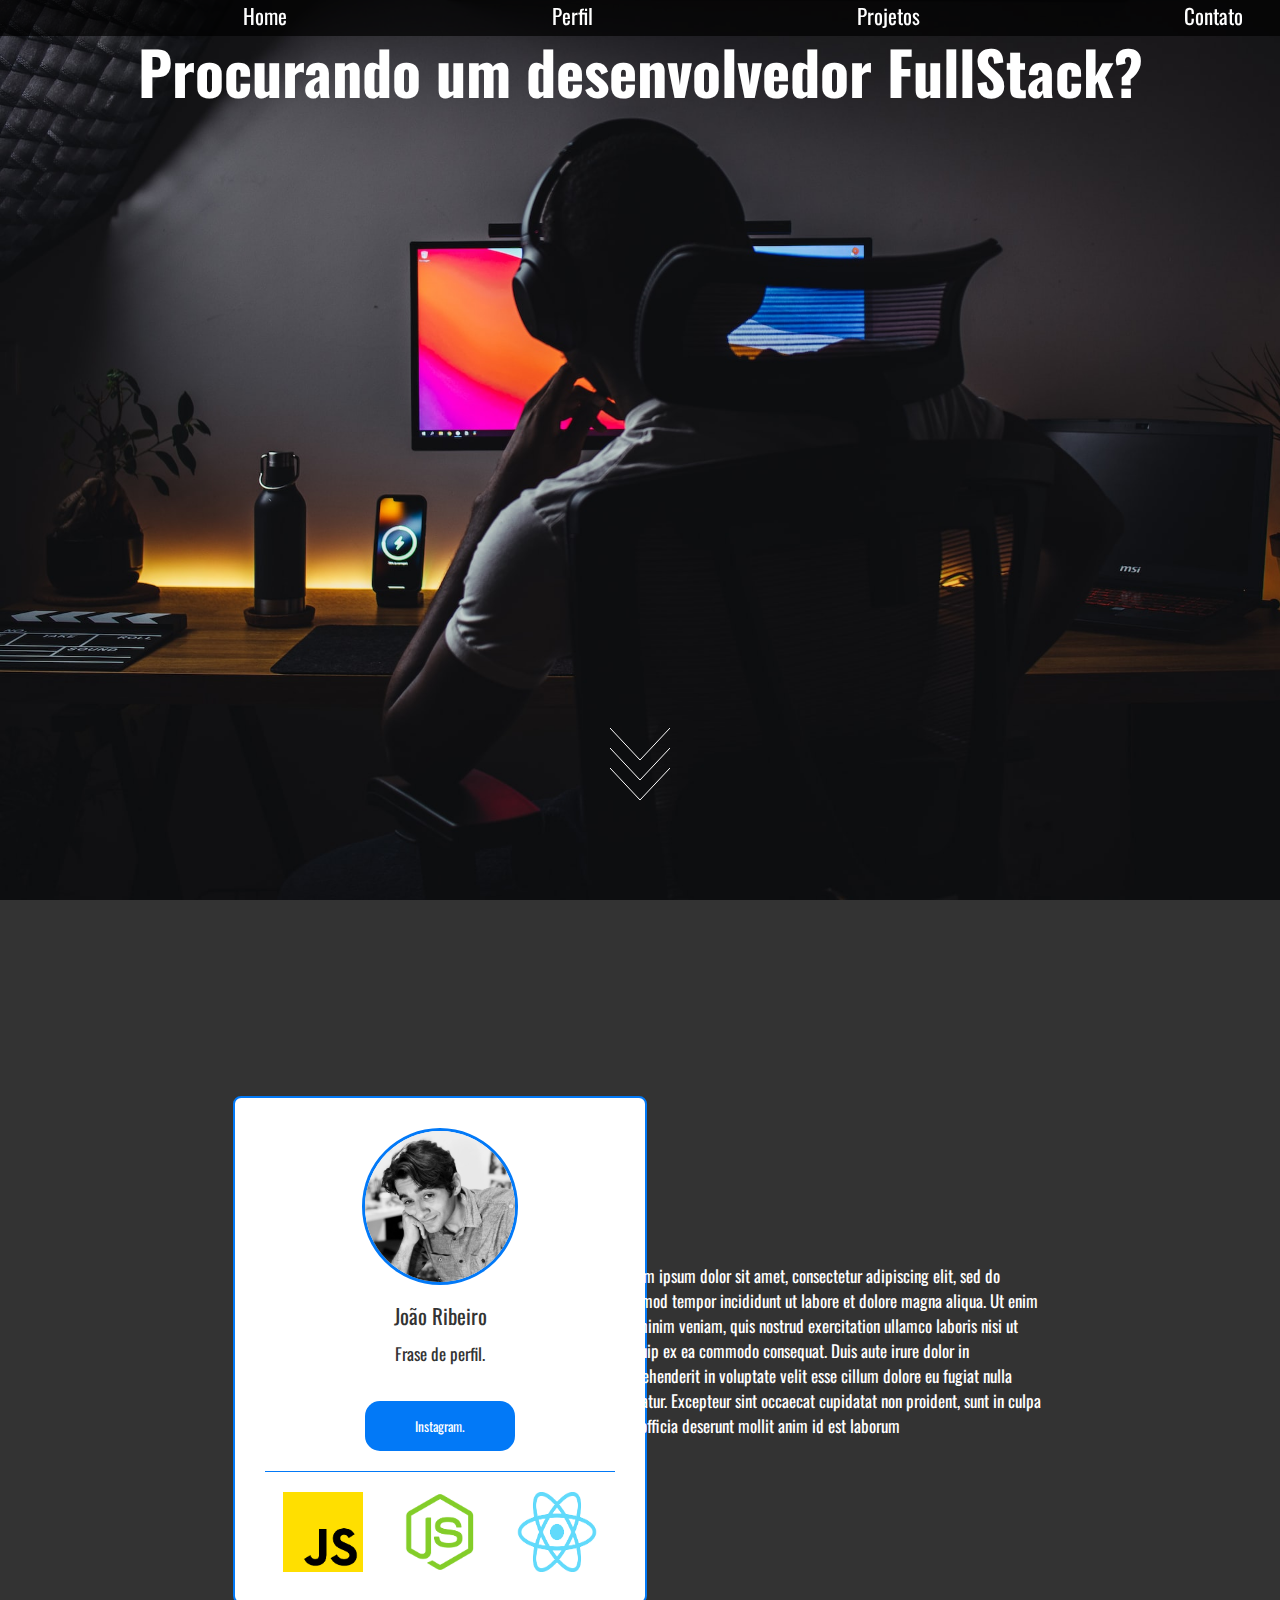
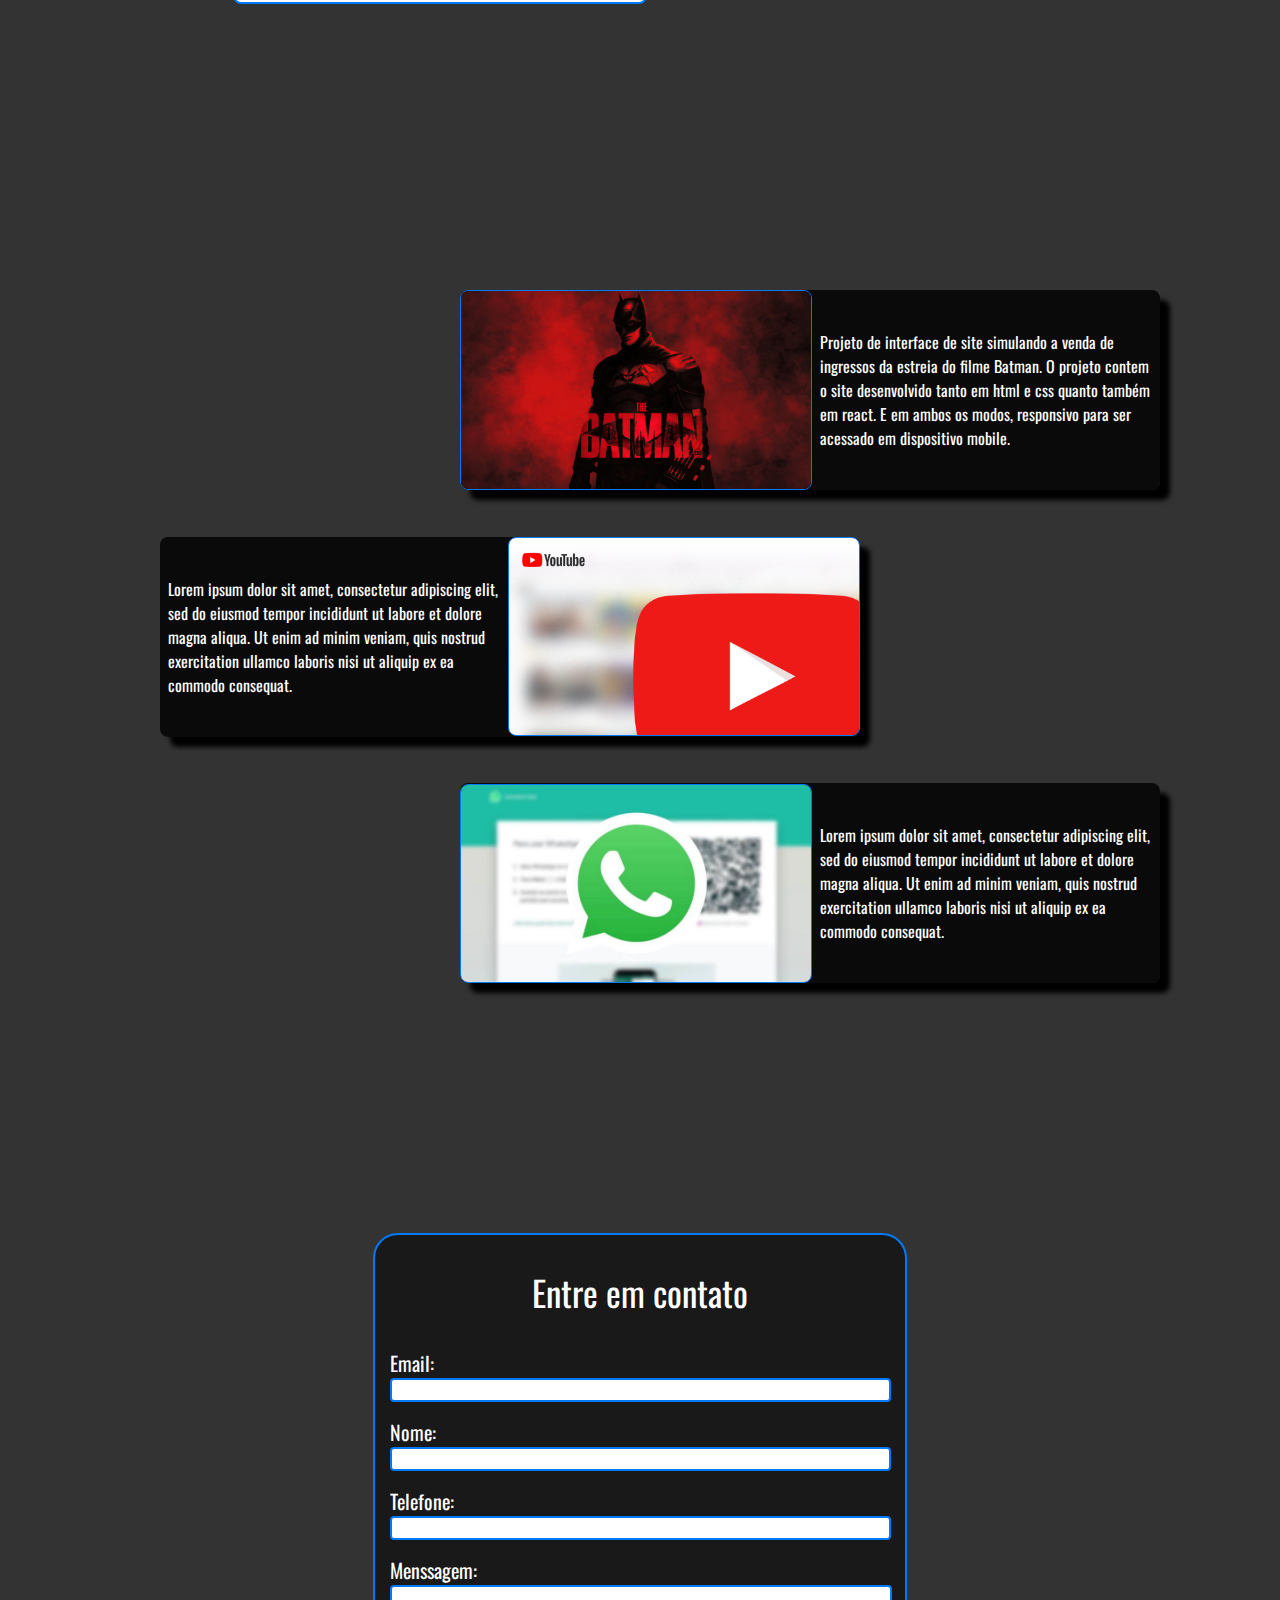
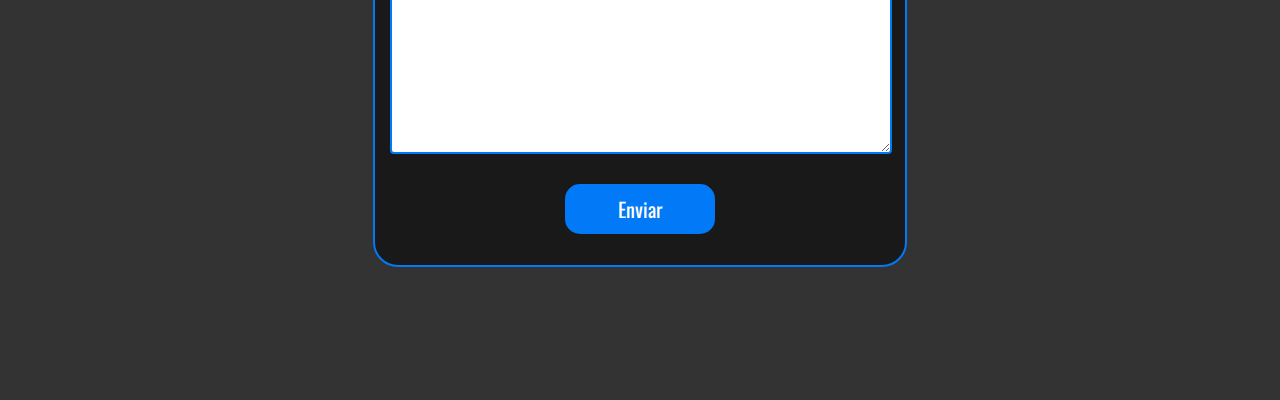
<file: index.html>
<!DOCTYPE html>
<html lang="pt-br">
<head>
    <meta charset="UTF-8">
    <meta http-equiv="X-UA-Compatible" content="IE=edge">
    <meta name="viewport" content="width=device-width, initial-scale=1.0">
    <title>João Ribeiro</title>
    <link rel="stylesheet" href="./styles.css">
</head>
<body>
    <div  id="home" class="hero-container">
        <header>
            <nav>
                <ul>
                    <li><a href="#home">Home</a></li>
                    <li><a href="#perfil">Perfil</a></li>
                    <li><a href="#projetos">Projetos</a></li>
                    <li><a href="#contato">Contato</a></li>
                </ul>
            </nav>
        </header>
        <h1>Procurando um desenvolvedor FullStack?</h1>
        <svg class="arrows">
            <path class="a1" d="M0 0 L30 32 L60 0"></path>
            <path class="a2" d="M0 20 L30 52 L60 20"></path>
            <path class="a3" d="M0 40 L30 72 L60 40"></path>
        </svg>
    </div>
    <div class="content-container">
        <div id="perfil" class="profile-container">
            <div class="profile-content">
                <div class="profile-card">
                    <img class="profile-image" src="./fotoperfil.jpg" />
                    <span class="name-text">João Ribeiro</span>
                    <span class="profile-text">Frase de perfil.</span>
                    <a href="https://www.instagram.com/jribeiro94/" target="_blank">
                        <button class="profile-button">
                            Instagram.
                        </button>
                    </a>
                    <div class="divider"></div>
                    <div class="icons-container">
                        <img class="icon-item" src="./js.png"/>
                        <img class="icon-item" src="./node.png"/>
                        <img class="icon-item" src="./react.png"/>
                    </div>
                </div>
            </div>
            
            <p class="profile-sinopse">
                Lorem ipsum dolor sit amet, consectetur adipiscing elit, sed do eiusmod tempor incididunt ut labore et dolore magna aliqua. 
                Ut enim ad minim veniam, quis nostrud exercitation ullamco laboris nisi ut aliquip ex ea commodo consequat. 
                Duis aute irure dolor in reprehenderit in voluptate velit esse cillum dolore eu fugiat nulla pariatur.
                Excepteur sint occaecat cupidatat non proident, sunt in culpa qui officia deserunt mollit anim id est laborum
            </p>
        </div>
    </div>

    <div id="projetos" class="content-container">
        
        <div class="project-container">
            
            <div class="project-content">
                
                <div class="position-container right">
                    <div class="project-card">
                        <image class="project-image" src="./projetobatman.png" />
                        <p class="project-text">
                            Projeto de interface de site simulando a venda de ingressos da estreia do filme Batman. O projeto contem
                            o site desenvolvido tanto em html e css quanto também em react. E em ambos os modos, responsivo para ser 
                            acessado em dispositivo mobile.    
                        </p>
                    </div>
                </div>

                <div class="position-container left">
                    <div class="project-card card-reverse">
                        <image class="project-image image-reverse" src="./projectyoutube.png" />
                        <p class="project-text">
                            Lorem ipsum dolor sit amet, consectetur adipiscing elit, sed do eiusmod tempor incididunt ut labore et dolore magna aliqua. 
                            Ut enim ad minim veniam, quis nostrud exercitation ullamco laboris nisi ut aliquip ex ea commodo consequat. 
                        </p>
                    </div>
                </div>

                <div class="position-container right">
                    <div class="project-card">
                        <image class="project-image" src="./projectwhatsappweb.jpg" />
                        <p class="project-text">
                            Lorem ipsum dolor sit amet, consectetur adipiscing elit, sed do eiusmod tempor incididunt ut labore et dolore magna aliqua. 
                            Ut enim ad minim veniam, quis nostrud exercitation ullamco laboris nisi ut aliquip ex ea commodo consequat. 
                        </p>
                    </div>
                </div>
            
            </div>
        </div>

    </div>

    <div class="content-container">
        <div id="contato" class="form-container">
            <form action="https://formspree.io/f/xbjeljpj" method="POST">
                <div class="title-form">Entre em contato</div>
                <label>
                    Email:
                    <input type="email" name="email">
                </label>
                <label>
                    Nome:
                    <input type="text" name="name">
                </label>
                <label>
                    Telefone:
                    <input type="text" name="fone">
                </label>
                <label>
                    Menssagem:
                    <textarea name="message"></textarea>
                </label>
                <div class="button-div"><button class="send-button" type="submit">Enviar</button></div>
            </form>
        </div>
    </div>

</body>
</html>
</file>
<file: styles.css>
@import url('https://fonts.googleapis.com/css2?family=Oswald&display=swap');

* {
    margin: 0;
    padding: 0;
}

html {
    scroll-behavior: smooth;
}

header {
    position: fixed;
    background-color: rgba(0, 0, 0, 0.7);
    width: 100%;
    height: 4%;
    justify-content: center;
}

.hero-container {
    height: 100vh;
    display: flex;
    flex-direction: column;
    align-items: center;
    justify-content: space-between;
    background-image: url('./nubelson-fernandes-iE71-TMrrkE-unsplash.jpg');
    background-attachment: fixed;
    background-position: center;
    background-repeat: no-repeat;
    background-size: cover;
}

h1 {
    font-family: 'Oswald', sans-serif;
    color: white;
    font-size: 60px;
    padding-top: 2%;
}

nav {
    width: 50%;
}

ul {
    display: flex;
    justify-content: space-between;
    list-style: none;
    width: 1000px;
    padding-left: 38%;
}

li {
    font-family: 'Oswald', sans-serif;
    font-size: 21px;
    color: white;
    cursor: pointer;
}

a {
    font-family: 'Oswald', sans-serif;
    font-size: 21px;
    color: white;
    cursor: pointer;
    text-decoration: none;
}

a:hover {
    color: #0279f7;
}

li:hover {
    color: #0279f7;
}

.arrows {
    width: 60px;
    height: 172px;
    bottom: 20px;
}

.arrows path {
    stroke: white;
    fill: transparent;
    stroke-width: 1px;
    animation: arrow 2s infinite;
    -webkit-animation: arrow 2s infinite;
}

@keyframes arrow 
{
    0% {opacity: 0}
    40% {opacity: 1}
    80% {opacity: 0}
    100% {opacity: 0}
}

@-webkit-keyframes arrow 
{
    0% {opacity: 0}
    40% {opacity: 1}
    80% {opacity: 0}
    100% {opacity: 0} 
}

.arrows path.a1 {
    animation-delay: -2s;
    -webkit-animation-delay: -2s;
}

.arrows path.a2 {
    animation-delay: -1.5s;
    -webkit-animation-delay: -1.5s;
}

.arrows path.a3 {
    animation-delay: -0.8s;
    -webkit-animation-delay: -0.8s;
}

.content-container {
    height: 100vh;
    background-color: #333;
}

.profile-container {
    color: #333;
    height: 100%;
    display: flex;
    align-items: center;
    justify-content: center;
    background-image: url('./c3d3a335cad0a773b023cbad31ed6c7c.jpg');
    background-size: cover;
    background-attachment: fixed;
    background-position: center;
    background-repeat: no-repeat;
    background-size: cover;
}

.profile-content {
    width: 30%;
}

.profile-card {
    display: flex;
    flex-direction: column;
    align-items: center;
    width: 350px;
    background: #fff;
    padding: 30px;
    border-radius: 8px;
    border-style: solid;
    border-width: 2px;
    border-color: #0279f7;
}

.profile-image {
    width: 150px;
    height: auto;
    border-radius: 50%;
    border: 3px solid #0279f7;
}

.name-text {
    font-family: 'Oswald', sans-serif;
    font-size: 21px;
    margin-top: 15px;
}

.profile-text {
    font-family: 'Oswald', sans-serif;
    font-size: 17px;
    text-align: center;
    width: 80%;
    margin-top: 10px;
}

.profile-button {
    width: 150px;
    height: 50px;
    border-radius: 15px;
    border: none;
    background-color: #0279f7;
    color: #fff;
    font-family: 'Oswald', sans-serif;
    margin-top: 35px;
    cursor: pointer;
}

.profile-button:hover {
    color: #0279f7;
    background-color: white;
    border: solid 3px;
    border-color: #0279f7;
    font-size: 15px;
}

.divider {
    width: 100%;
    border-top: .5px solid #0279f7;
    margin: 20px 0;
}

.icons-container {
    display: flex;
    width: 100%;
    justify-content: space-around;
}

.icon-item {
    width: 80px;
    height: auto;
}

.profile-sinopse {
    width: 430px;
    font-family: 'Oswald', sans-serif;
    color: #fff;
    font-size: 17px;
}

.project-container {
    width: 100%;
    height: 100%;
    display: flex;
    justify-content: center;
    align-items: center;
    background-image: url('./projectsbackground.jpg');
    background-attachment: fixed;
    background-position: center;
    background-repeat: no-repeat;
    background-size: cover;
}

.project-content {
    width: 75%;
    height: 80%;
    display: grid;
    grid-template-rows: repeat(1fr, 3) ;
}

.position-container {
    width: 100%;
    display: flex;
}

.right {
    justify-content: flex-end;
    padding-left: 40px;
}

.left {
    justify-content: flex-start;
    margin-top: 20px;
    margin-bottom: 20px;
}

.project-card {
    width: 700px;
    height: 200px;
    background-color: rgba(0, 0, 0, 0.8);
    box-shadow: 10px 10px 5px black;
    border-radius: 8px;
    display: flex;
    align-items: center;
}

.card-reverse {
    flex-direction: row-reverse;
}

.project-image {
    width: 350px;
    height: auto;
    border-radius: 8px;
    border: solid 1px #0279f7;
}

.image-reverse {
    left: 20px;
}

.project-text {
    color: white;
    font-family: 'Oswald', sans-serif;
    padding: 8px;
}

.form-container {
    background-image: url('./formbackground.jpg');
    width: 100%;
    height: 100%;
    display: flex;
    justify-content: center;
    align-items: center;
    background-attachment: fixed;
    background-position: center;
    background-repeat: no-repeat;
    background-size: cover;
}

form {
    display: flex;
    flex-direction: column;
    justify-content: center;
    border-radius: 25px;
    width: 500px;
    height: 600px;
    padding: 15px;
    color: white;
    font-family: 'Oswald', sans-serif;
    border-color: #0279f7;
    border-style: solid;
    border-width: 2px;
    background-color: rgba(0, 0, 0, 0.5)
}


.title-form {
    display: flex;
    justify-content: center;
    align-items: center;
    font-family: 'Oswald', sans-serif;
    margin-bottom: 3%;
    font-size: 35px;
}

label {
    display: block;
    font-family: 'Oswald', sans-serif;
    padding-top: 3%;
    font-size: 20px;
}

input {
    display: block;
    width: 99%;
    height: 20px;
    padding-left: 2px;
    border: #0279f7 solid 2px;
    border-radius: 4px;
    outline-color: #0279f7;
}


textarea {
    display: block;
    width: 99%;
    height: 163px;
    max-width: 99%;
    max-height: 163px;
    min-width: 99%;
    min-height: 163px;
    padding-left: 3px;
    padding-top: 2px;
    font-size: 15px;
    border-radius: 4px;
    border: #0279f7 solid 2px;
    outline-color: #0279f7;
}

.button-div {
    display: flex;
    justify-content: center;
    align-items: center;
    padding-top: 6%;
}

.send-button {
    width: 150px;
    height: 50px;
    border-radius: 15px;
    border: none;
    background-color: #0279f7;
    color: #fff;
    font-family: 'Oswald', sans-serif;
    cursor: pointer;
    font-size: 20px;
}

.send-button:hover {
    color: #0279f7;
    background-color: white;
    border: solid 3px;
    border-color: #0279f7;
    font-size: 20px;
}
</file>
